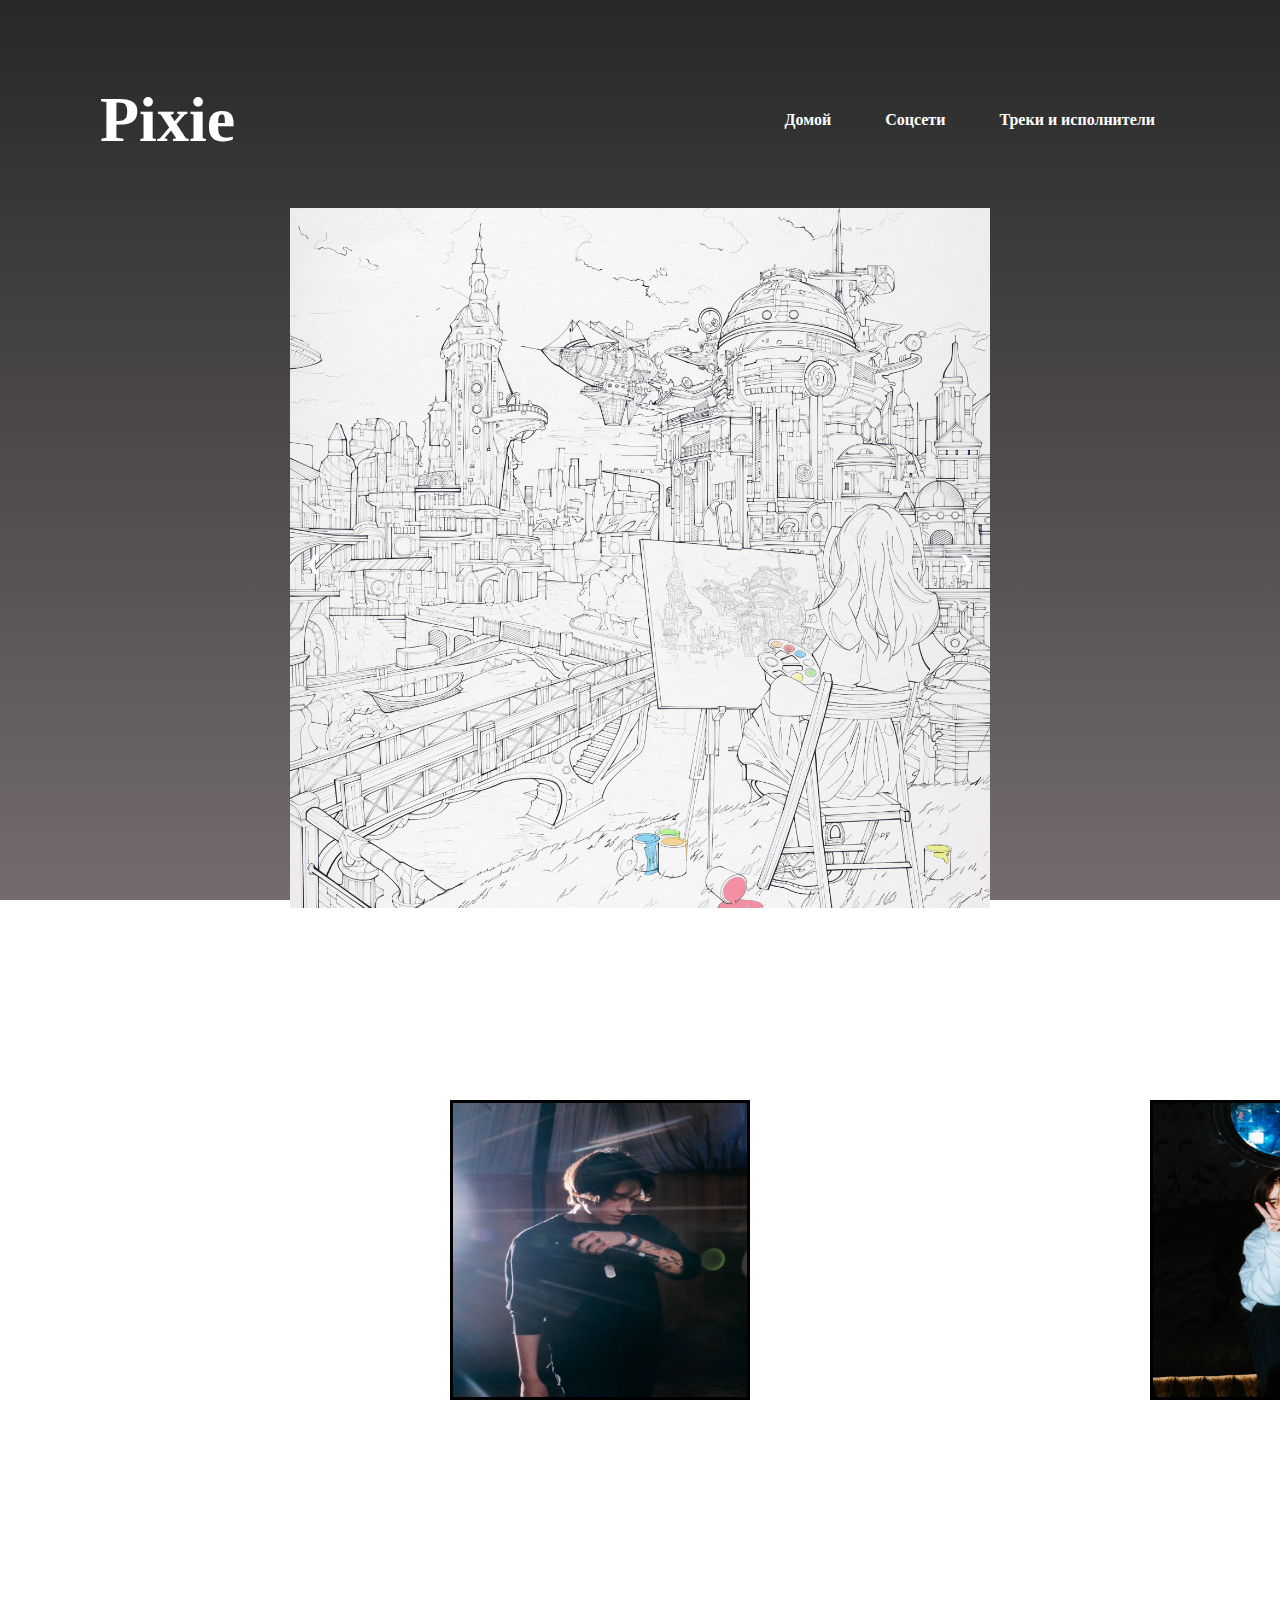
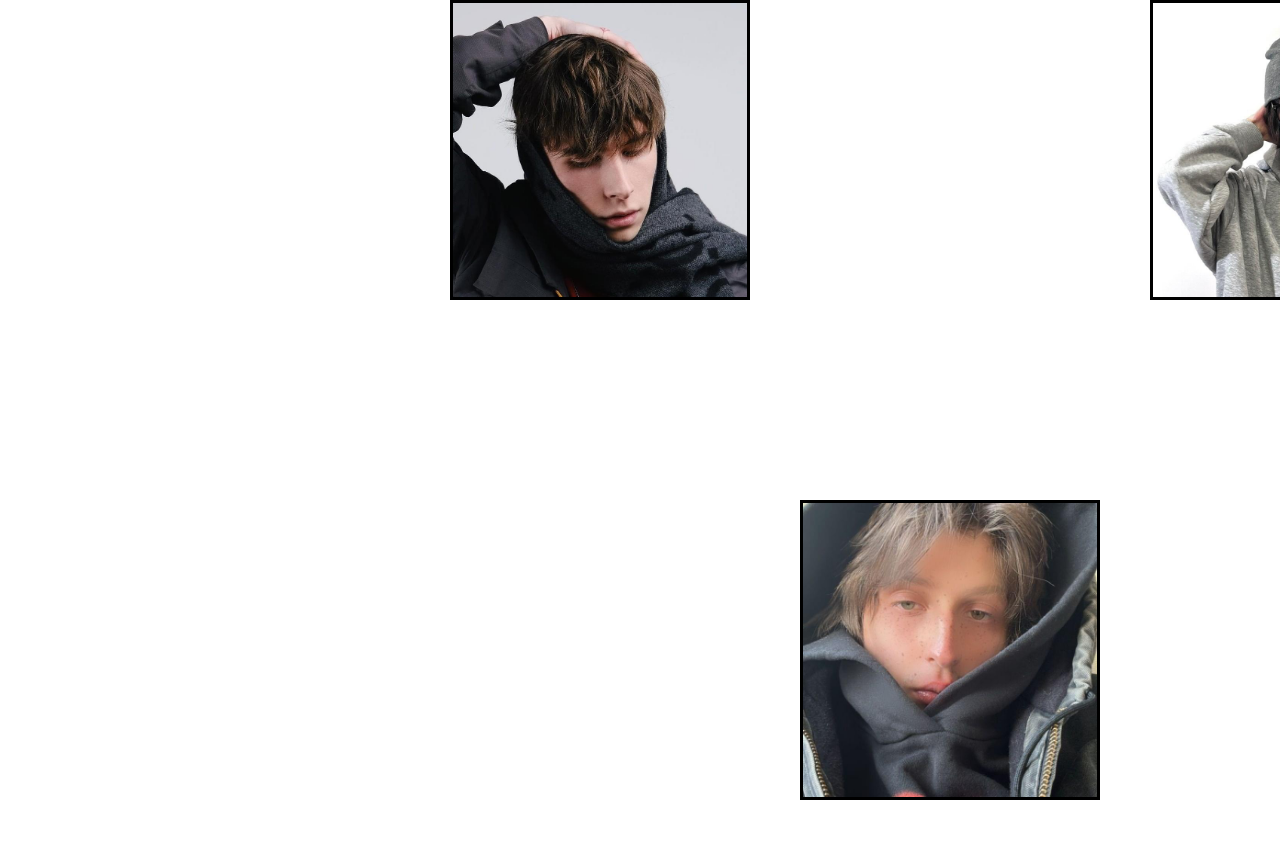
<file: tr.html>
<!DOCTYPE html>
<html lang="ru">

<head>
    <meta charset="UTF-8">
    <meta name="viewport" content="width=device-width, initial-scale=1.0">
    <title>Pixiesquad</title>
    <link rel="stylesheet" href="tre.css">
    <script src="script.js  " async defer></script>
    
</head>

<body>
    
        
        <header class="hero">
            <h2 class="logo">Pixie</h2>
            <nav class="navigation">
                <a href="index.html">Домой</a>
                <a href="ic.html">Соцсети</a>
                <a href="tr.html">Треки и исполнители</a>
            </nav>


            
        </header>

    

    <div class="slideshow-container">

        <div class="mySlides fade">
            
            <img src="2.jpg" style="width:100%">
            <a class="text-slader-1">EVE 2</a>
        </div>

        <div class="mySlides fade">
            
            <img src="3.jpg" style="width:100%">
            <a class="text-slader-2">ЗАВТРА</a>
        </div>

        <div class="mySlides fade">
            <img src="6.jpg" style="width:100%">
            <a class="text-slader-3">432hz</a>

        </div>
        <div class="mySlides fade">
            <img src="7.jpg" style="width:100%">
            <a class="text-slader-4">EVE</a>
        </div>
        <div class="mySlides fade">
            <img src="9.jpg" style="width:100%">
            <a class="text-slader-5">Обо всем и ни о чем</a>
        </div>
        <div class="mySlides fade">
            <img src="10.jpg" style="width:100%">
            <a class="text-slader-6">Песочный человек</a>
        </div>

        <a class="prev" onclick="plusSlides(-1)">❮</a>
        <a class="next" onclick="plusSlides(1)">❯</a>

    </div>
    <br>
    <div style="text-align:center">
        <span class="dot" onclick="currentSlide(1)"></span>
        <span class="dot" onclick="currentSlide(2)"></span>
        <span class="dot" onclick="currentSlide(3)"></span>
    </div>




    

    <div>
        <img class="goods" id="g-1" src="12.png">
        <img class="goods" id="g-2" src="13.jpg">
        <img class="goods" id="g-3" src="14.jpg">
        <img class="goods" id="g-4" src="15.jpg">
        <img class="goods" id="g-5" src="16.jpg">
        <a class="goods-text" id="g-text-1">17SEVENTEEN</a>
        <a class="goods-text" id="g-text-2">SQWORE</a>
        <a class="goods-text" id="g-text-3">RIZZA</a>
        <a class="goods-text" id="g-text-4">KAYYO</a>
        <a class="goods-text" id="g-text-5">EMI4KA</a>
    </div>


   
</body>

</html>
</file>
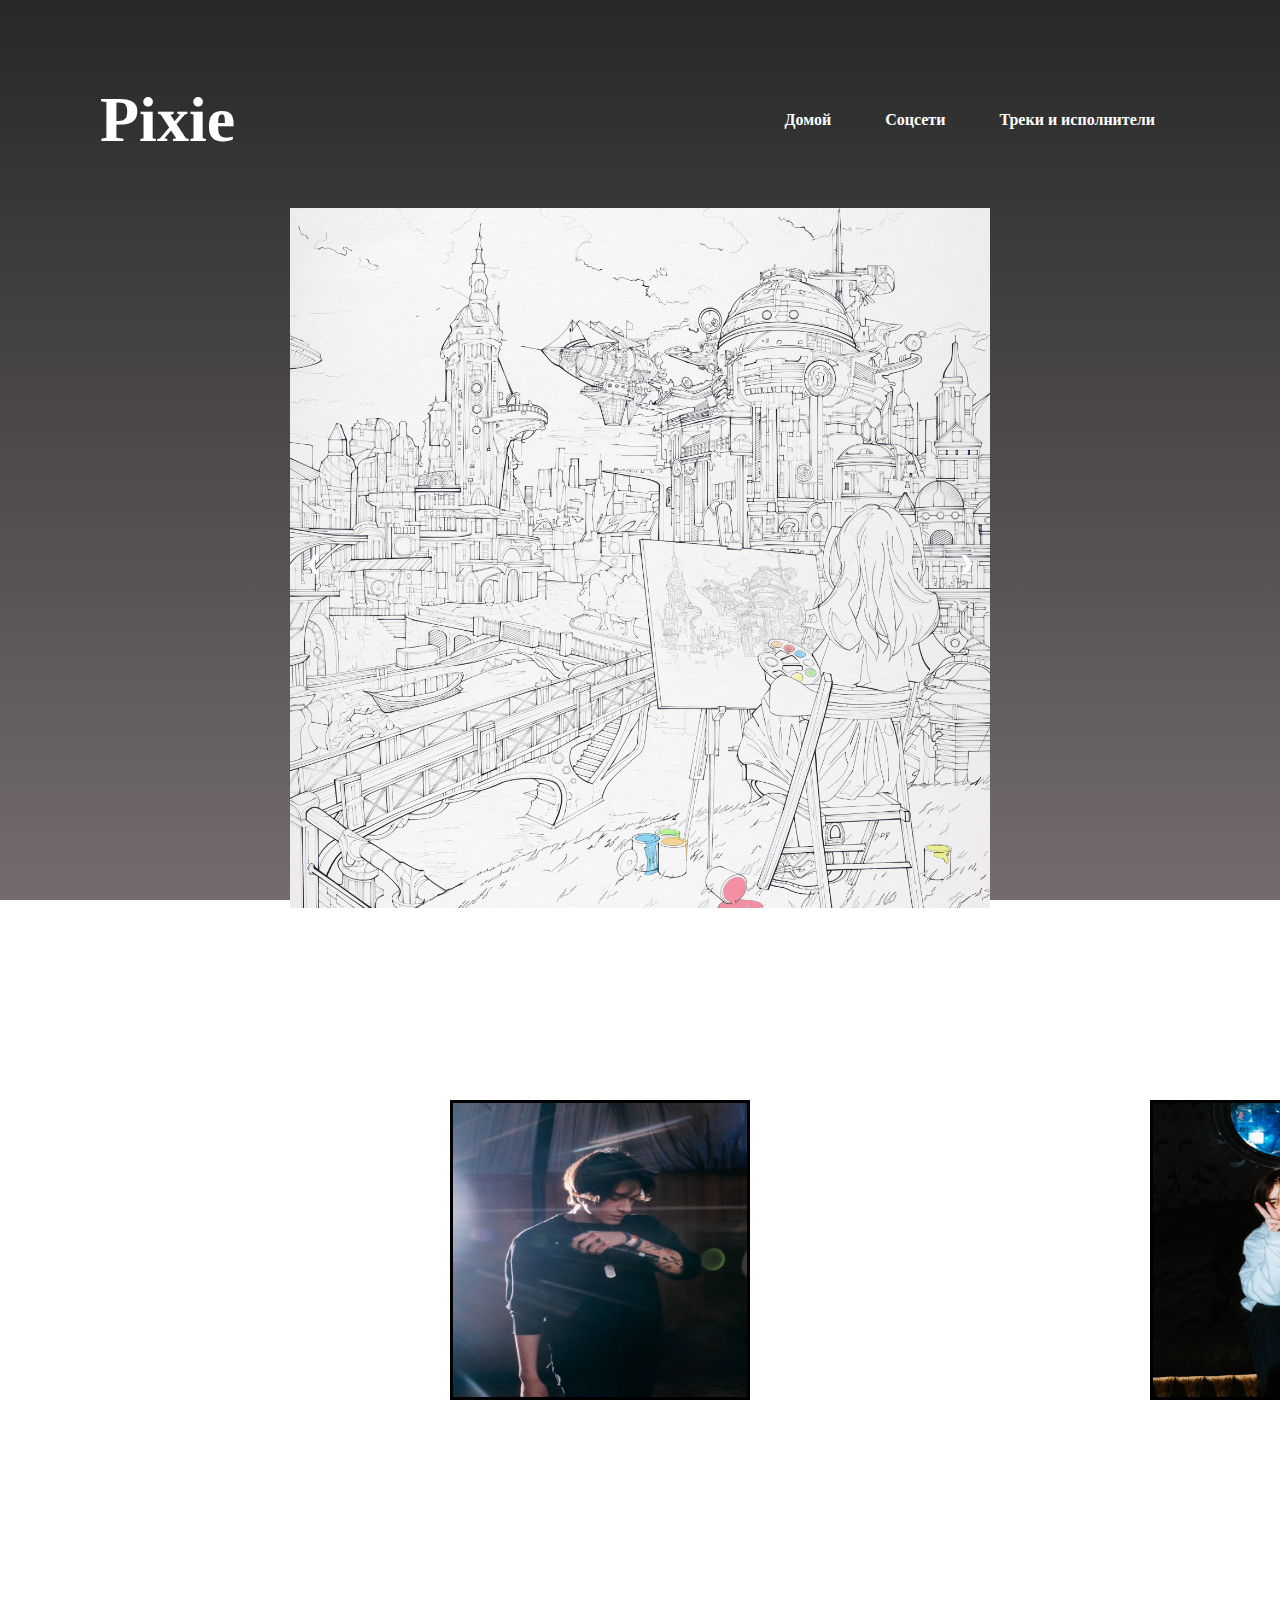
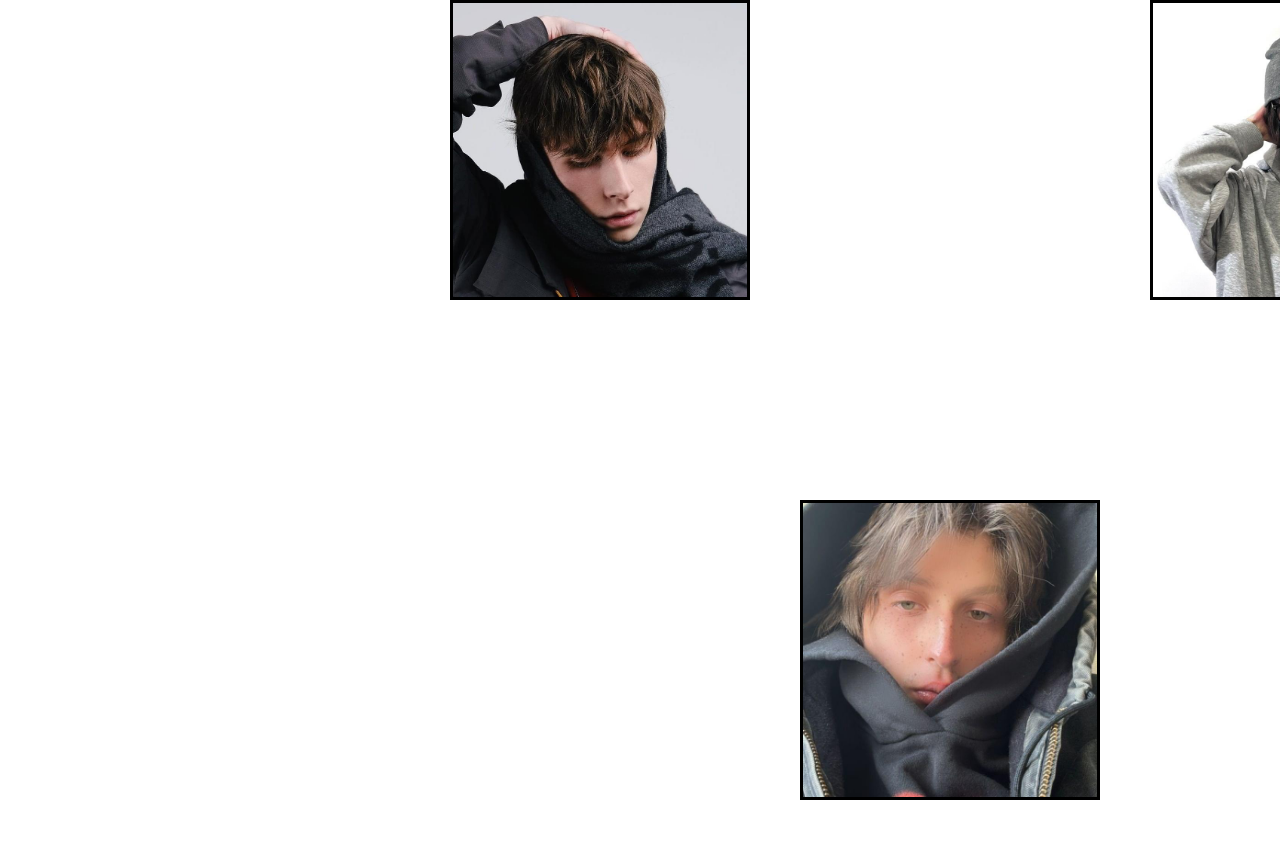
<file: треки.html>
<!DOCTYPE html>
<html lang="ru">

<head>
    <meta charset="UTF-8">
    <meta name="viewport" content="width=device-width, initial-scale=1.0">
    <title>Pixiesquad</title>
    <link rel="stylesheet" href="треки.css">
    <script src="script.js  " async defer></script>
    
</head>

<body>
    
        
        <header class="hero">
            <h2 class="logo">Pixie</h2>
            <nav class="navigation">
                <a href="сайт.html">Домой</a>
                <a href="исполнители.html">Соцсети</a>
                <a href="треки.html">Треки и исполнители</a>
            </nav>


            
        </header>

    

    <div class="slideshow-container">

        <div class="mySlides fade">
            
            <img src="2.jpg" style="width:100%">
            <a class="text-slader-1">EVE 2</a>
        </div>

        <div class="mySlides fade">
            
            <img src="3.jpg" style="width:100%">
            <a class="text-slader-2">ЗАВТРА</a>
        </div>

        <div class="mySlides fade">
            <img src="6.jpg" style="width:100%">
            <a class="text-slader-3">432hz</a>

        </div>
        <div class="mySlides fade">
            <img src="7.jpg" style="width:100%">
            <a class="text-slader-4">EVE</a>
        </div>
        <div class="mySlides fade">
            <img src="9.jpg" style="width:100%">
            <a class="text-slader-5">Обо всем и ни о чем</a>
        </div>
        <div class="mySlides fade">
            <img src="10.jpg" style="width:100%">
            <a class="text-slader-6">Песочный человек</a>
        </div>

        <a class="prev" onclick="plusSlides(-1)">❮</a>
        <a class="next" onclick="plusSlides(1)">❯</a>

    </div>
    <br>
    <div style="text-align:center">
        <span class="dot" onclick="currentSlide(1)"></span>
        <span class="dot" onclick="currentSlide(2)"></span>
        <span class="dot" onclick="currentSlide(3)"></span>
    </div>




    

    <div>
        <img class="goods" id="g-1" src="12.png">
        <img class="goods" id="g-2" src="13.jpg">
        <img class="goods" id="g-3" src="14.jpg">
        <img class="goods" id="g-4" src="15.jpg">
        <img class="goods" id="g-5" src="16.jpg">
        <a class="goods-text" id="g-text-1">17SEVENTEEN</a>
        <a class="goods-text" id="g-text-2">SQWORE</a>
        <a class="goods-text" id="g-text-3">RIZZA</a>
        <a class="goods-text" id="g-text-4">KAYYO</a>
        <a class="goods-text" id="g-text-5">EMI4KA</a>
    </div>


   
</body>

</html>
</file>
<file: tre.css>
li {
    list-style-type: none;
}

.nav-text {
    font-family: 'Trebuchet MS', 'Lucida Sans Unicode', 'Lucida Grande', 'Lucida Sans', Arial, sans-serif;
    font-weight: 400;
    text-decoration: none;
    font-size: 22px;
    color: white;

}

* {
    box-sizing: border-box
}

html,body {
    height: 100%;
    background: linear-gradient(rgb(40, 40, 40), rgb(116, 108, 108)); 
	background-repeat: no-repeat;
    background-attachment: fixed;

	color: #fafafa;
	font-family: raleway-c;
	overflow-x: hidden;
}

header {
	position: absolute;
	top: 0;
	left: 0;
	width: 100%;
	padding: 30px 100px;
	display: flex;
	justify-content: space-between;
	align-items: center;
	z-index: 100;
}

.logo{
	font-size: 4em;
	color: #fff;
	pointer-events: none;
}

.navigation a {
	text-decoration: none;
	color: #fff;
	padding: 6px 15px;
	border-radius: 20px;
	margin: 0 10px;
	font-weight: 600;
}

.navigation a:hover{
	background: #696969;
	color: #fff;
}




.mySlides {
    display: none
}

img {
    vertical-align: middle;
}

/* Slideshow container */
.slideshow-container {
    left: 0 ;
    max-width: 700px;
    position: relative;
    margin: auto;
    top: 200px;
}

/* Next & previous buttons */
.prev,
.next {
    cursor: pointer;
    position: absolute;
    top: 50%;
    width: auto;
    padding: 16px;
    margin-top: -22px;
    color: white;
    font-weight: bold;
    font-size: 18px;
    transition: 0.6s ease;
    border-radius: 0 3px 3px 0;
    user-select: none;
}

/* Position the "next button" to the right */
.next {
    right: 0;
    border-radius: 3px 0 0 3px;
}

/* On hover, add a black background color with a little bit see-through */
.prev:hover,
.next:hover {
    background-color: rgba(0, 0, 0, 0.8);
}

/* Caption text */
.text {
    color: #f2f2f2;
    font-size: 15px;
    padding: 8px 12px;
    position: absolute;
    bottom: 8px;
    width: 100%;
    text-align: center;
}







.goods{
    width: 300px;
    height: 300px;
    border: 3px solid black;
    position: absolute;
}

/* Fading animation */
.fade {
    
    animation-name: fade;
    animation-duration: 1.5s;
}

.goods-text{
    font-family: 'Trebuchet MS', 'Lucida Sans Unicode', 'Lucida Grande', 'Lucida Sans', Arial, sans-serif;
    font-weight: 400;
    text-decoration: none;
    font-size: 22px;
    color: black;   
    position: absolute;
}

@keyframes fade {
    from {
        opacity: .4
    }

    to {
        opacity: 1
    }
}

/* On smaller screens, decrease text size */
@media only screen and (max-width: 300px) {

    .prev,
    .next,
    .text {
        font-size: 11px
    }
}


#g-1{
    left: 450px;
    top: 1100px;
    
}

#g-2{
    left: 1150px;
    top: 1100px;
}

#g-3{
    left: 450px;
    top: 1600px;
}

#g-4{
    left: 1150px;
    top: 1600px;
}

#g-5{
    left: 800px;
    top: 2100px;
}


#g-text-1{
    left: 450px;
    top: 1420px;
    color: #fff;
}

#g-text-2{
    left: 1150px;
    top: 1420px;
    color: #fff;
}

#g-text-3{
    left: 450px;
    top: 1920px;
    color: #fff;
}

#g-text-4{
    left: 1150px;
    top: 1920px;
    color: #fff;
}

#g-text-5{
    left: 800px;
    top: 2420px;
    color: #fff;
}

.text-slader-1{
    position: absolute;
    color: #fff;
    top: 80vh;
    left: 16vw;
    font-size: 30px;
}

.text-slader-2{
    position: absolute;
    color: #fff;
    top: 80vh;
    left: 15vw;
    font-size: 30px;
}

.text-slader-3{
    position: absolute;
    color: #fff;
    top: 80vh;
    left: 15vw;
    font-size: 30px;
}

.text-slader-4{
    position: absolute;
    color: #fff;
    top: 80vh;
    left: 15vw;
    font-size: 30px;
}

.text-slader-5{
    position: absolute;
    color: #fff;
    top: 80vh;
    left: 10vw;
    font-size: 30px;
}

.text-slader-6{
    position: absolute;
    color: #fff;
    top: 80vh;
    left: 11vw;
    font-size: 30px;
}

.dot {
    cursor: pointer;
    height: 15px;
    width: 15px;
    margin: 0 2px;
    border-radius: 50%;
    display: inline-block;
    transition: background-color 0.6s ease;
}
</file>
<file: треки.css>
li {
    list-style-type: none;
}

.nav-text {
    font-family: 'Trebuchet MS', 'Lucida Sans Unicode', 'Lucida Grande', 'Lucida Sans', Arial, sans-serif;
    font-weight: 400;
    text-decoration: none;
    font-size: 22px;
    color: white;

}

* {
    box-sizing: border-box
}

html,body {
    height: 100%;
    background: linear-gradient(rgb(40, 40, 40), rgb(116, 108, 108)); 
	background-repeat: no-repeat;
    background-attachment: fixed;

	color: #fafafa;
	font-family: raleway-c;
	overflow-x: hidden;
}

header {
	position: absolute;
	top: 0;
	left: 0;
	width: 100%;
	padding: 30px 100px;
	display: flex;
	justify-content: space-between;
	align-items: center;
	z-index: 100;
}

.logo{
	font-size: 4em;
	color: #fff;
	pointer-events: none;
}

.navigation a {
	text-decoration: none;
	color: #fff;
	padding: 6px 15px;
	border-radius: 20px;
	margin: 0 10px;
	font-weight: 600;
}

.navigation a:hover{
	background: #696969;
	color: #fff;
}




.mySlides {
    display: none
}

img {
    vertical-align: middle;
}

/* Slideshow container */
.slideshow-container {
    left: 0 ;
    max-width: 700px;
    position: relative;
    margin: auto;
    top: 200px;
}

/* Next & previous buttons */
.prev,
.next {
    cursor: pointer;
    position: absolute;
    top: 50%;
    width: auto;
    padding: 16px;
    margin-top: -22px;
    color: white;
    font-weight: bold;
    font-size: 18px;
    transition: 0.6s ease;
    border-radius: 0 3px 3px 0;
    user-select: none;
}

/* Position the "next button" to the right */
.next {
    right: 0;
    border-radius: 3px 0 0 3px;
}

/* On hover, add a black background color with a little bit see-through */
.prev:hover,
.next:hover {
    background-color: rgba(0, 0, 0, 0.8);
}

/* Caption text */
.text {
    color: #f2f2f2;
    font-size: 15px;
    padding: 8px 12px;
    position: absolute;
    bottom: 8px;
    width: 100%;
    text-align: center;
}







.goods{
    width: 300px;
    height: 300px;
    border: 3px solid black;
    position: absolute;
}

/* Fading animation */
.fade {
    
    animation-name: fade;
    animation-duration: 1.5s;
}

.goods-text{
    font-family: 'Trebuchet MS', 'Lucida Sans Unicode', 'Lucida Grande', 'Lucida Sans', Arial, sans-serif;
    font-weight: 400;
    text-decoration: none;
    font-size: 22px;
    color: black;   
    position: absolute;
}

@keyframes fade {
    from {
        opacity: .4
    }

    to {
        opacity: 1
    }
}

/* On smaller screens, decrease text size */
@media only screen and (max-width: 300px) {

    .prev,
    .next,
    .text {
        font-size: 11px
    }
}


#g-1{
    left: 450px;
    top: 1100px;
    
}

#g-2{
    left: 1150px;
    top: 1100px;
}

#g-3{
    left: 450px;
    top: 1600px;
}

#g-4{
    left: 1150px;
    top: 1600px;
}

#g-5{
    left: 800px;
    top: 2100px;
}


#g-text-1{
    left: 450px;
    top: 1420px;
    color: #fff;
}

#g-text-2{
    left: 1150px;
    top: 1420px;
    color: #fff;
}

#g-text-3{
    left: 450px;
    top: 1920px;
    color: #fff;
}

#g-text-4{
    left: 1150px;
    top: 1920px;
    color: #fff;
}

#g-text-5{
    left: 800px;
    top: 2420px;
    color: #fff;
}

.text-slader-1{
    position: absolute;
    color: #fff;
    top: 80vh;
    left: 16vw;
    font-size: 30px;
}

.text-slader-2{
    position: absolute;
    color: #fff;
    top: 80vh;
    left: 15vw;
    font-size: 30px;
}

.text-slader-3{
    position: absolute;
    color: #fff;
    top: 80vh;
    left: 15vw;
    font-size: 30px;
}

.text-slader-4{
    position: absolute;
    color: #fff;
    top: 80vh;
    left: 15vw;
    font-size: 30px;
}

.text-slader-5{
    position: absolute;
    color: #fff;
    top: 80vh;
    left: 10vw;
    font-size: 30px;
}

.text-slader-6{
    position: absolute;
    color: #fff;
    top: 80vh;
    left: 11vw;
    font-size: 30px;
}

.dot {
    cursor: pointer;
    height: 15px;
    width: 15px;
    margin: 0 2px;
    border-radius: 50%;
    display: inline-block;
    transition: background-color 0.6s ease;
}
</file>
